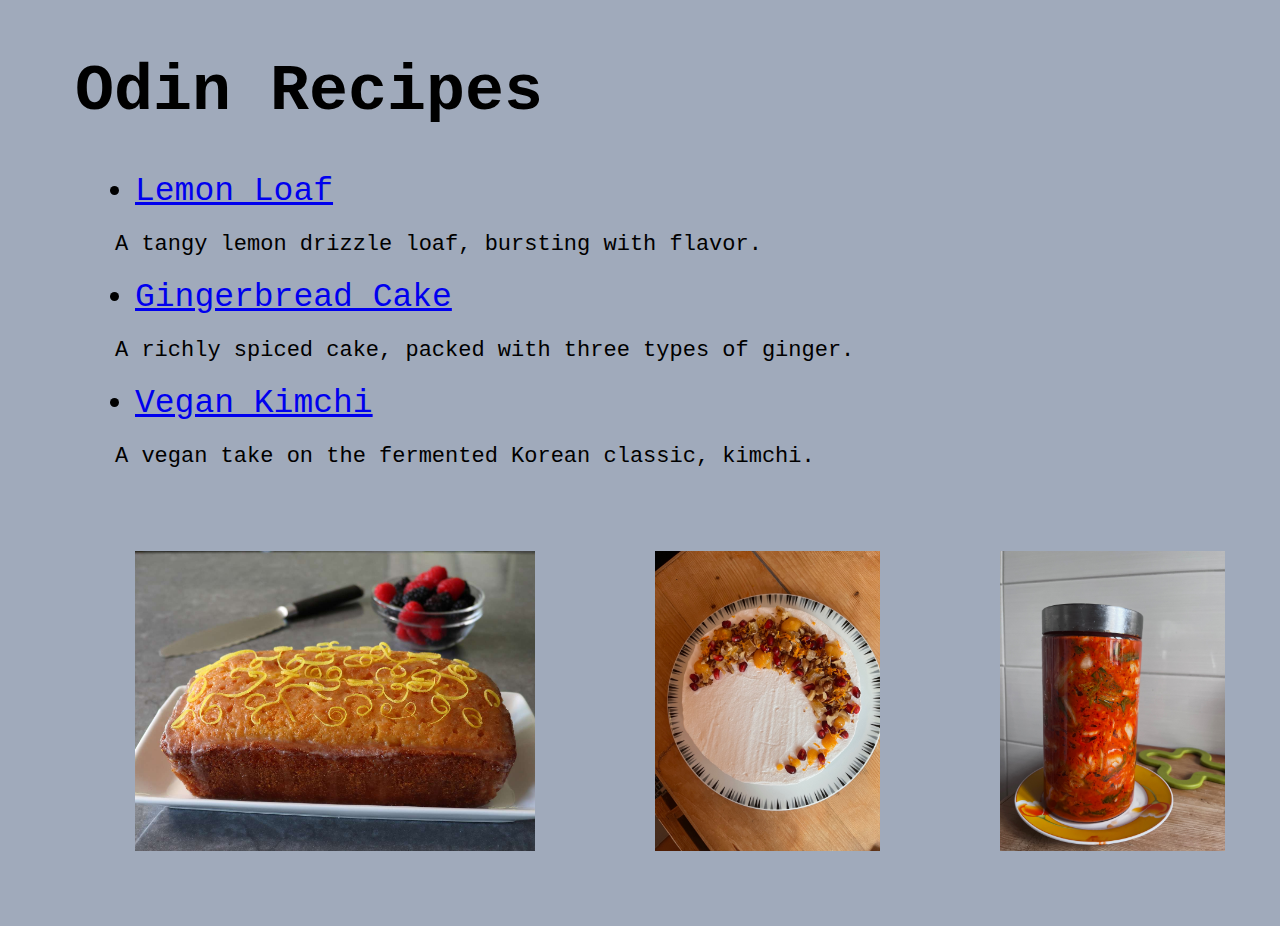
<file: index.html>
<!DOCTYPE html>

<html lang="en">
    <head>
        <title>Odin Recipes</title>
        <meta charset="UTF-8">
        <meta name="viewport" content="width=device-width, initial-scale=1.0">
        <link rel="stylesheet" href="style.css">
    </head>

    <body>
        <h1>Odin Recipes</h1>

        <ul>
            <li class="hp-recipes"><a href="./recipes/lemonloaf.html">Lemon Loaf</a></li>
            <p>A tangy lemon drizzle loaf, bursting with flavor.</p>
            <li class="hp-recipes"><a href="./recipes/gingerbreadcake.html">Gingerbread Cake</a></li>
            <p>A richly spiced cake, packed with three types of ginger.</p>
            <li class="hp-recipes"><a href="./recipes/vegankimchi.html">Vegan Kimchi</a></li>
            <p>A vegan take on the fermented Korean classic, kimchi.</p>
        </ul>

        <div class="gallery-container">
            <div class="gallery">
                <div class="hp-img">
                    <a href="./recipes/lemonloaf.html"><img class="hp-img" src="./images/lemonloaf.jpg" alt="Lemon loaf"></a>
                </div>
                <div class="hp-img">
                    <a href="./recipes/gingerbreadcake.html"><img class="hp-img" src="./images/gingerbreadcake.jpg" alt="Gingerbread cake"></a>
                </div>
                <div class="hp-img">
                    <a href="./recipes/vegankimchi.html"><img class="hp-img" src="./images/vegankimchi.jpg" alt="Vegan kimchi"></a>
                </div>
            </div>
        </div>
        
    </body>
</html>
</file>
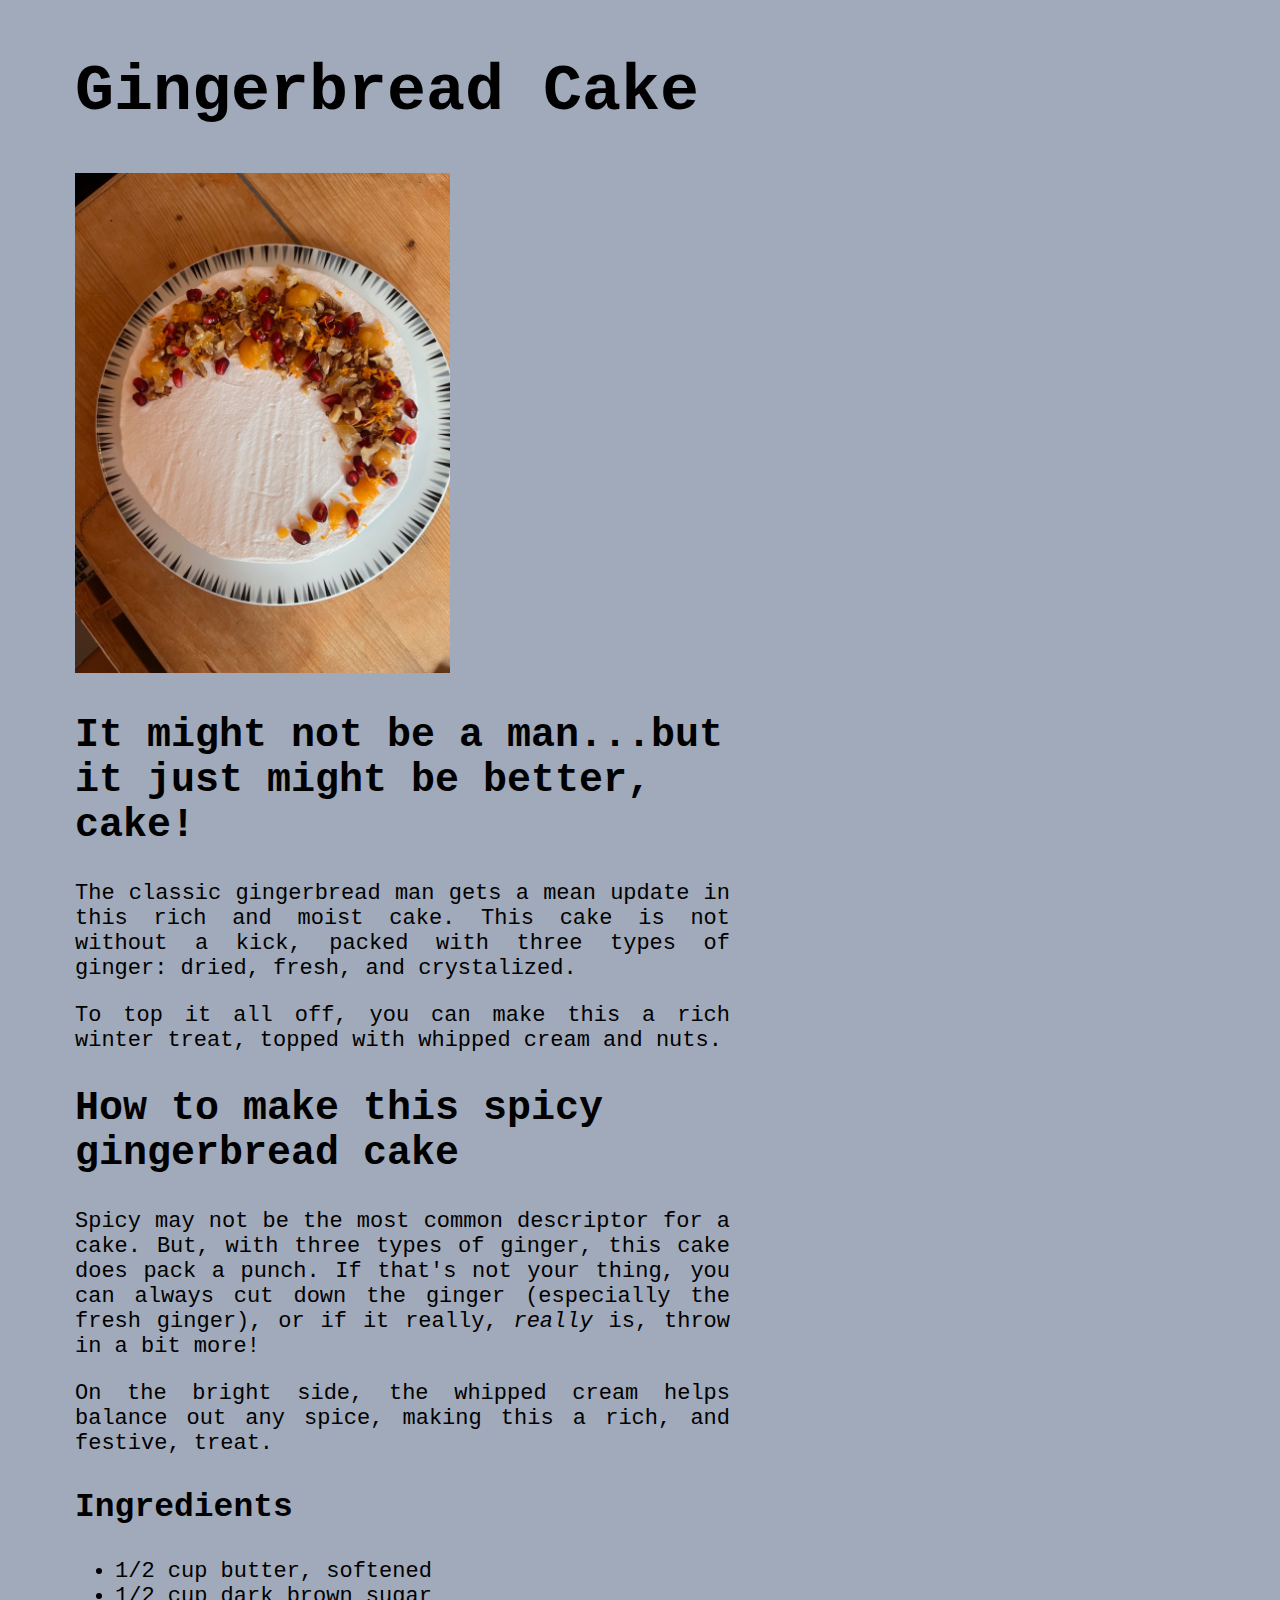
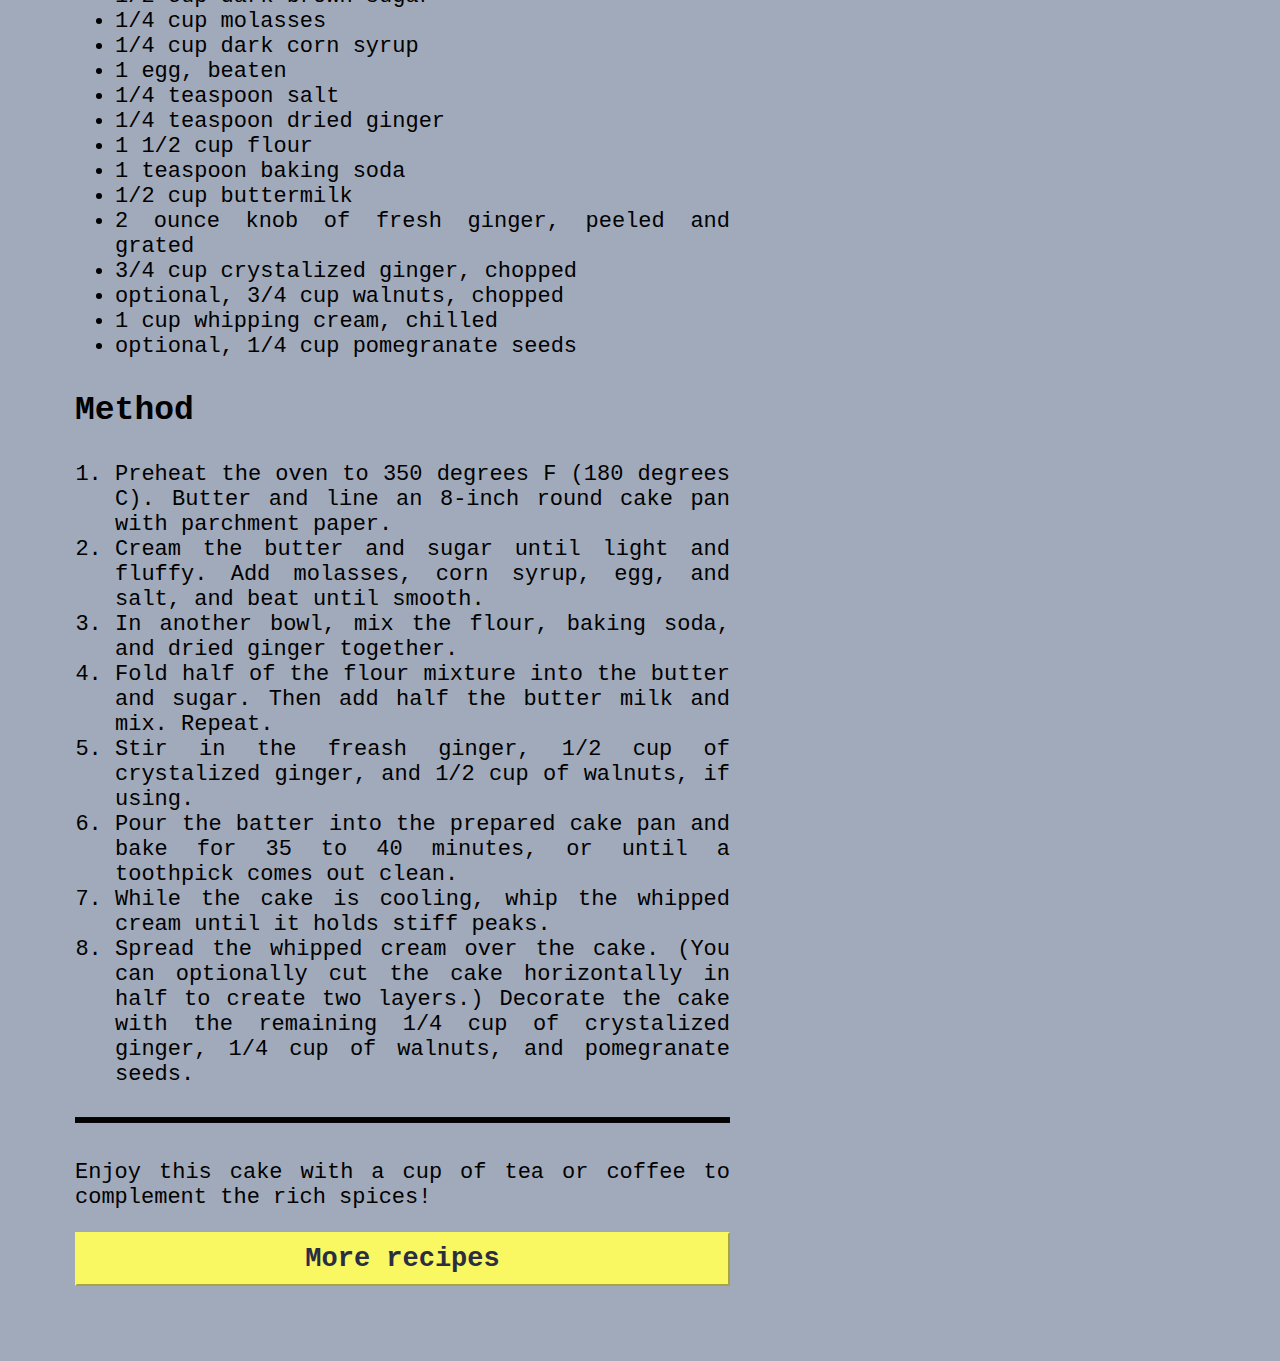
<file: recipes/gingerbreadcake.html>
<!DOCTYPE html>

<html lang="en">
    <head>
        <title>Gingerbread Cake</title>
        <meta charset="UTF-8">
        <meta name="viewport" content="width=device-width, initial-scale=1.0">
        <link rel="stylesheet" href="../style.css">
    </head>

    <body class="recipe">
        <h1>Gingerbread Cake</h1>

        <img src="../images/gingerbreadcake.jpg" alt="gingerbread cake" height="500">

        <h2>It might not be a man...but it just might be better, cake!</h2>
        <p>The classic gingerbread man gets a mean update in this rich and moist cake.
            This cake is not without a kick, packed with three types of ginger: dried, fresh, and crystalized.
        </p>

        <p>To top it all off, you can make this a rich winter treat, topped with whipped cream and nuts.</p>

        <h2>How to make this spicy gingerbread cake</h2>
        <p>Spicy may not be the most common descriptor for a cake. But, with three types of ginger, this cake does pack a punch.
            If that's not your thing, you can always cut down the ginger (especially the fresh ginger), or if it really, <em>really</em> is, 
            throw in a bit more!
        </p>
        <p>On the bright side, the whipped cream helps balance out any spice, making this a rich, and festive, treat.</p>

        <h3>Ingredients</h3>
        <ul>
            <li>1/2 cup butter, softened</li>
            <li>1/2 cup dark brown sugar</li>
            <li>1/4 cup molasses</li>
            <li>1/4 cup dark corn syrup</li>
            <li>1 egg, beaten</li>
            <li>1/4 teaspoon salt</li>
            <li>1/4 teaspoon dried ginger</li>
            <li>1 1/2 cup flour</li>
            <li>1 teaspoon baking soda</li>
            <li>1/2 cup buttermilk</li>
            <li>2 ounce knob of fresh ginger, peeled and grated</li>
            <li>3/4 cup crystalized ginger, chopped</li>
            <li>optional, 3/4 cup walnuts, chopped</li>
            <li>1 cup whipping cream, chilled</li>
            <li>optional, 1/4 cup pomegranate seeds</li>
        </ul>

        <h3>Method</h3>
        <ol>
            <li>Preheat the oven to 350 degrees F (180 degrees C). Butter and line an 8-inch round cake pan with parchment paper.</li>
            <li>Cream the butter and sugar until light and fluffy. Add molasses, corn syrup, egg, and salt, and beat until smooth.</li>
            <li>In another bowl, mix the flour, baking soda, and dried ginger together.</li>
            <li>Fold half of the flour mixture into the butter and sugar. Then add half the butter milk and mix. Repeat.</li>
            <li>Stir in the freash ginger, 1/2 cup of crystalized ginger, and 1/2 cup of walnuts, if using.</li>
            <li>Pour the batter into the prepared cake pan and bake for 35 to 40 minutes, or until a toothpick comes out clean.</li>
            <li>While the cake is cooling, whip the whipped cream until it holds stiff peaks.</li>
            <li>Spread the whipped cream over the cake. (You can optionally cut the cake horizontally in half to create two layers.) Decorate the cake with the remaining 1/4 cup of crystalized ginger, 1/4 cup of walnuts, and pomegranate seeds.</li>
        </ol>

        <img id="divider" src="../images/divider.svg" alt="Black line">

        <p>Enjoy this cake with a cup of tea or coffee to complement the rich spices!</p>

        <a href="../index.html">
            <button>More recipes</button>
        </a>

    </body>
</html>
</file>
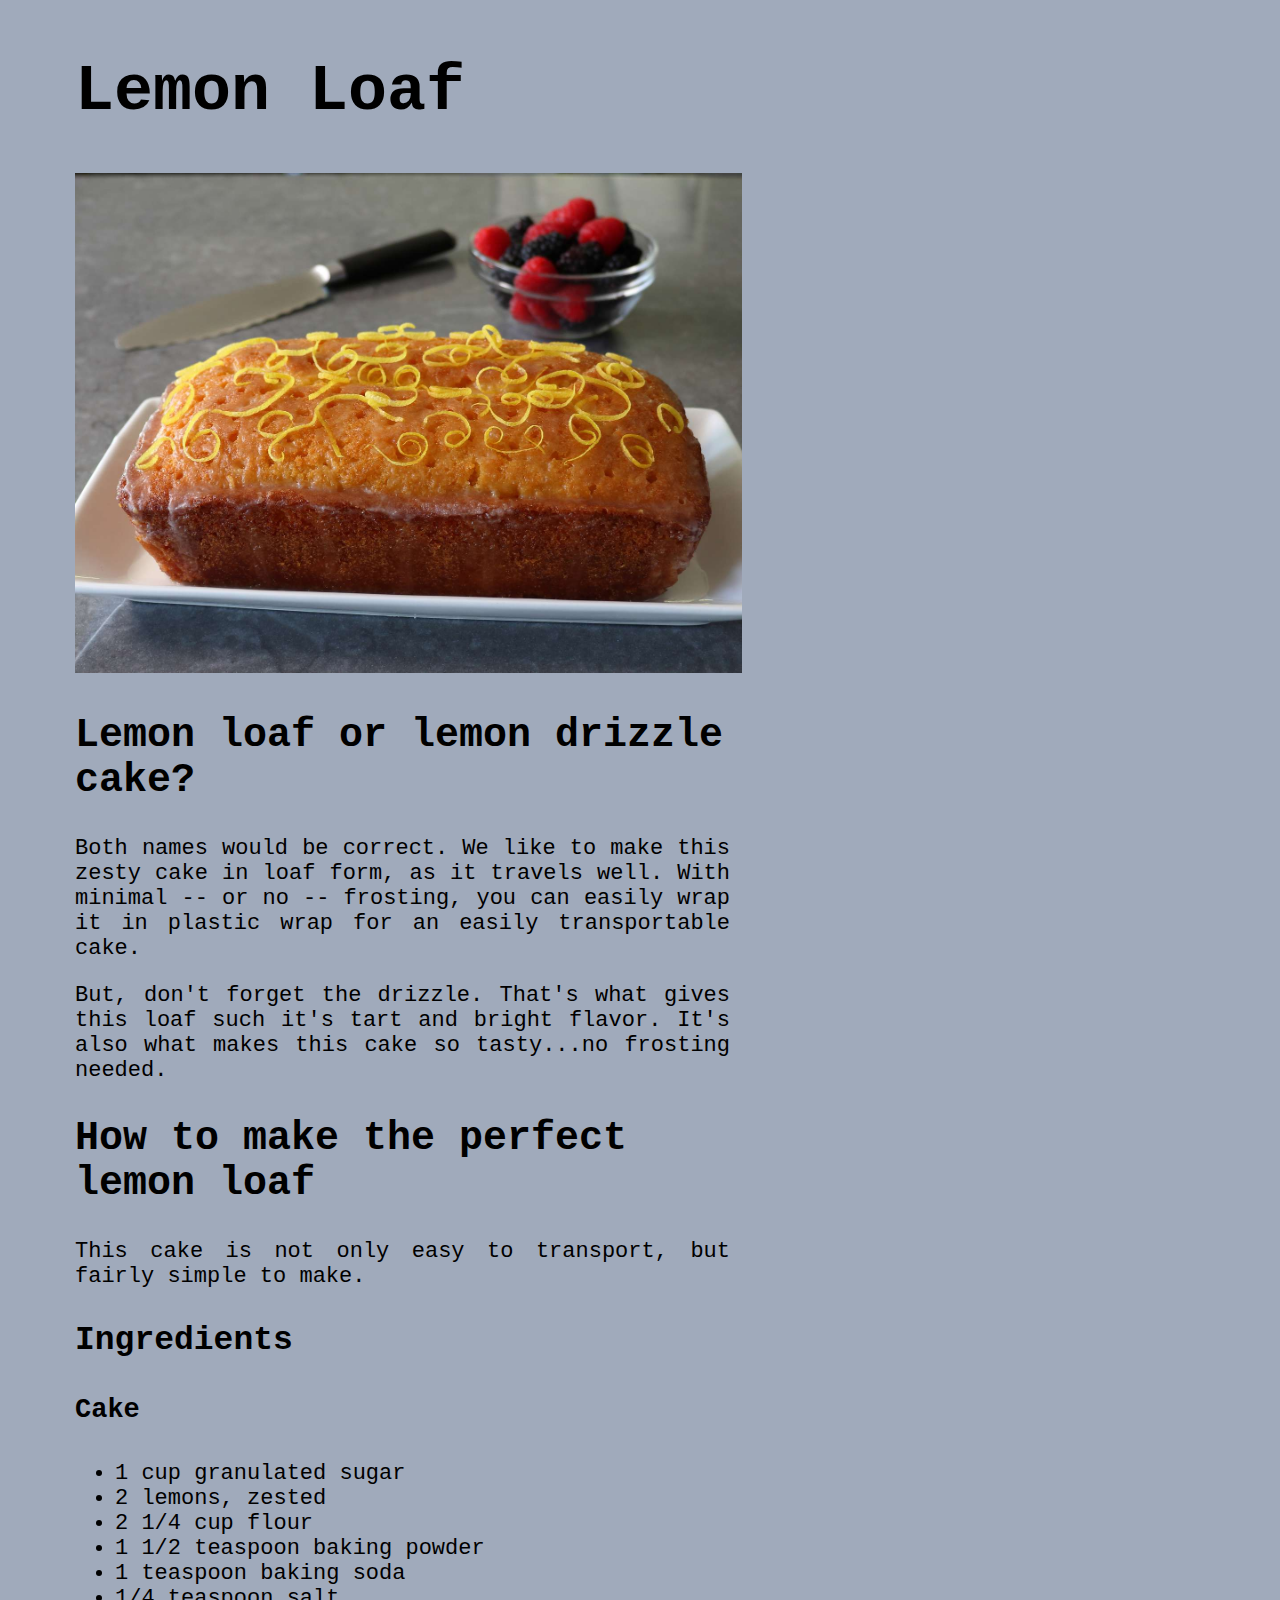
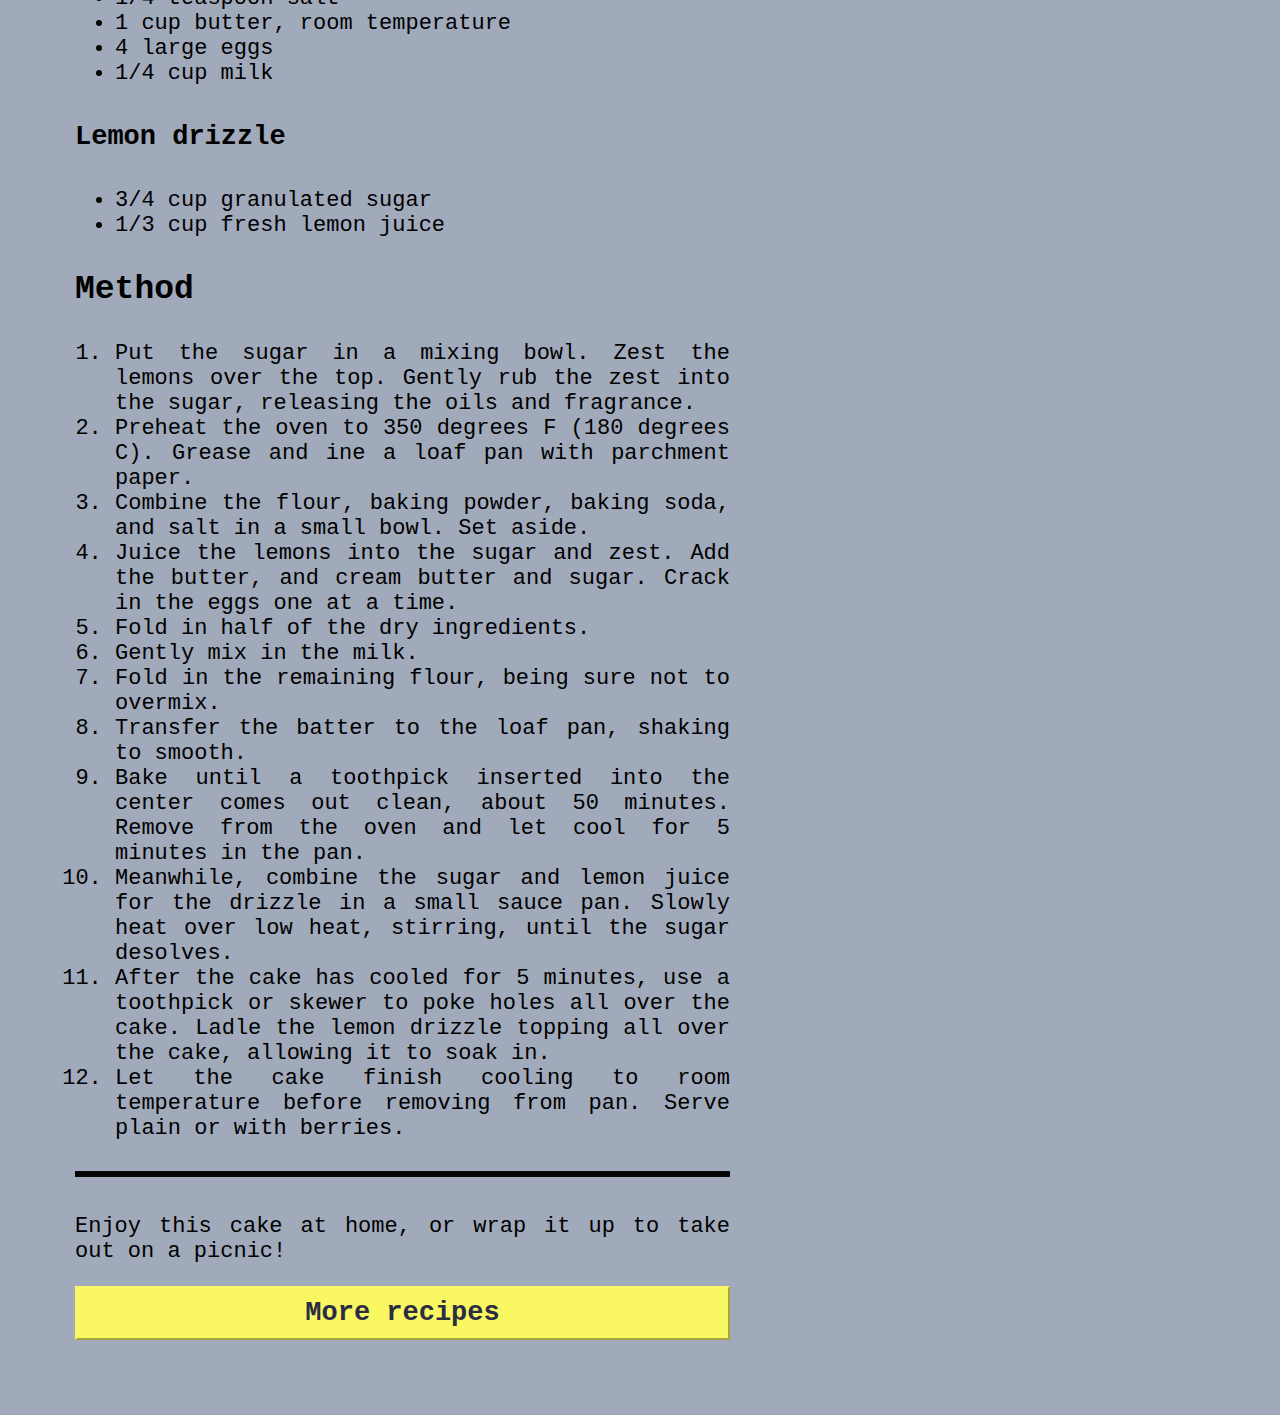
<file: recipes/lemonloaf.html>
<!DOCTYPE html>

<html lang="en">
    <head>
        <title>Lemon Loaf</title>
        <meta charset="UTF-8">
        <meta name="viewport" content="width=device-width, initial-scale=1.0">
        <link rel="stylesheet" href="../style.css">
    </head>

    <body class="recipe">
        <h1>Lemon Loaf</h1>

        <img src="../images/lemonloaf.jpg" alt="Lemon loaf" height="500">

        <h2>Lemon loaf or lemon drizzle cake?</h2>
        <p>Both names would be correct. We like to make this zesty cake in loaf form, 
            as it travels well. With minimal -- or no -- frosting, 
            you can easily wrap it in plastic wrap for an easily transportable cake.
        </p>
        <p>But, don't forget the drizzle. That's what gives this loaf such it's tart
            and bright flavor. It's also what makes this cake so tasty...no frosting needed.
        </p>

        <h2>How to make the perfect lemon loaf</h2>
        <p>This cake is not only easy to transport, but fairly simple to make.</p>

        <h3>Ingredients</h3>

        <h4>Cake</h4>
        <ul class="text">
            <li>1 cup granulated sugar</li>
            <li>2 lemons, zested</li>
            <li>2 1/4 cup flour</li>
            <li>1 1/2 teaspoon baking powder</li>
            <li>1 teaspoon baking soda</li>
            <li>1/4 teaspoon salt</li>
            <li>1 cup butter, room temperature</li>
            <li>4 large eggs</li>
            <li>1/4 cup milk</li>
        </ul>

        <h4>Lemon drizzle</h4>
        <ul class="text">
            <li>3/4 cup granulated sugar</li>
            <li>1/3 cup fresh lemon juice</li>
        </ul>

        <h3>Method</h3>
        <ol class="text">
            <li>Put the sugar in a mixing bowl. Zest the lemons over the top.
                Gently rub the zest into the sugar, releasing the oils and fragrance.
            </li>
            <li>Preheat the oven to 350 degrees F (180 degrees C). Grease and ine a loaf pan with parchment paper.</li>
            <li>Combine the flour, baking powder, baking soda, and salt in a small bowl. Set aside.</li>
            <li>Juice the lemons into the sugar and zest. Add the butter, and cream butter and sugar. 
                Crack in the eggs one at a time.</li>
            <li>Fold in half of the dry ingredients.</li>
            <li>Gently mix in the milk.</li>
            <li>Fold in the remaining flour, being sure not to overmix.</li>
            <li>Transfer the batter to the loaf pan, shaking to smooth.</li>
            <li>Bake until a toothpick inserted into the center comes out clean, about 50 minutes. Remove from the oven and let cool for 5 minutes in the pan.</li>
            <li>Meanwhile, combine the sugar and lemon juice for the drizzle in a small sauce pan.
                Slowly heat over low heat, stirring, until the sugar desolves.
            </li>
            <li>After the cake has cooled for 5 minutes, use a toothpick or skewer to poke holes all over the cake.
                Ladle the lemon drizzle topping all over the cake, allowing it to soak in.
            </li>
            <li>Let the cake finish cooling to room temperature before removing from pan. Serve plain or with berries.</li>
        </ol>

        <img id="divider" src="../images/divider.svg" alt="Black line">

        <p>Enjoy this cake at home, or wrap it up to take out on a picnic!</p>

        <a href="../index.html"><button>More recipes</button></a>

    </body>
</html>
</file>
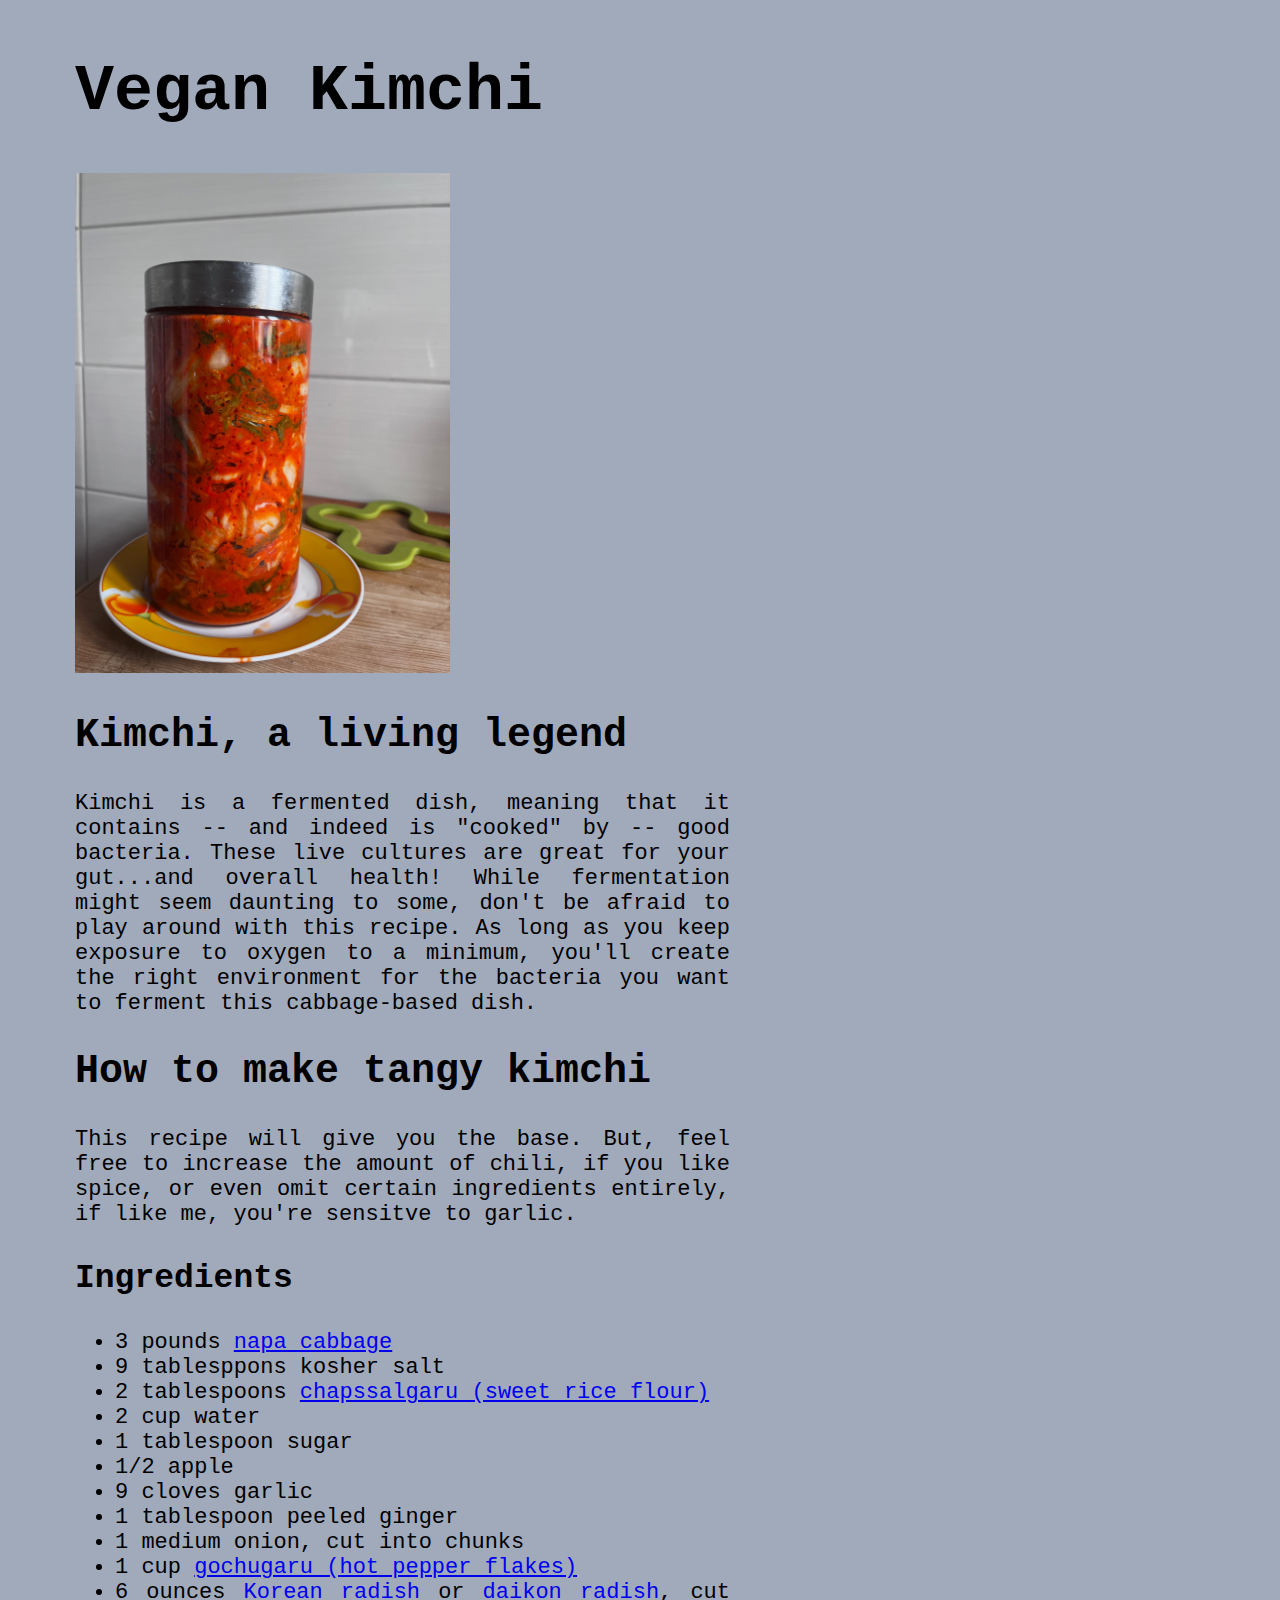
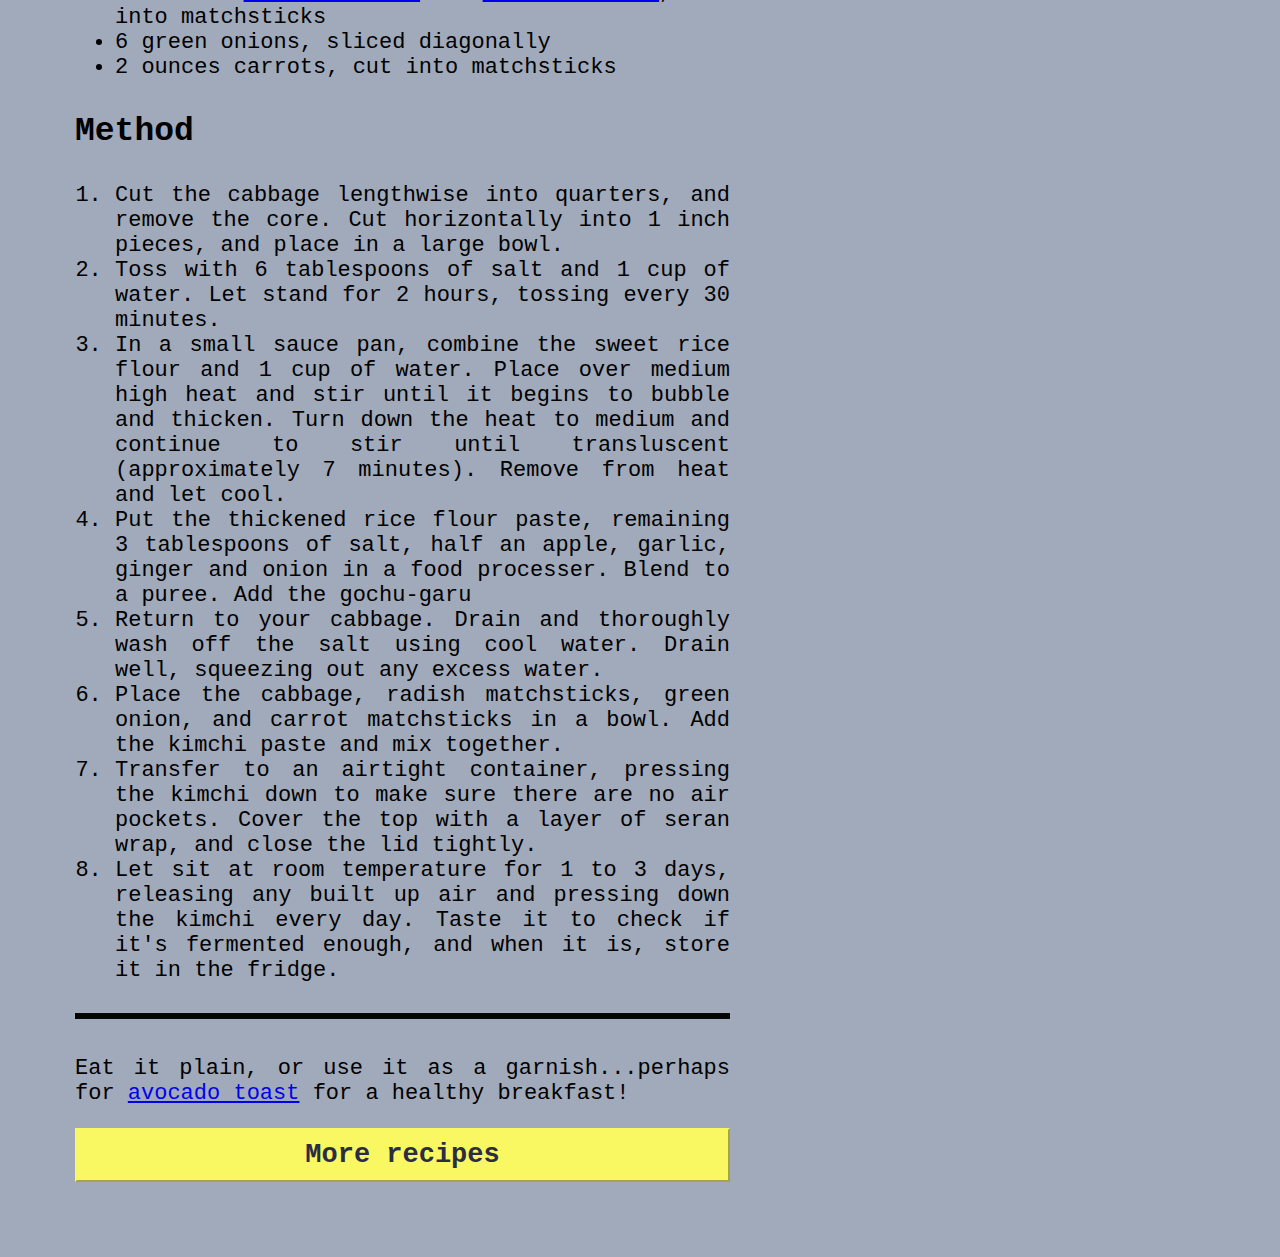
<file: recipes/vegankimchi.html>
<!DOCTYPE html>

<html lang="en">
    <head>
        <title>Vegan Kimchi</title>
        <meta charset="UTF-8">
        <meta name="viewport" content="width=device-width, initial-scale=1.0">
        <link rel="stylesheet" href="../style.css">
    </head>

    <body class="recipe">
        <h1>Vegan Kimchi</h1>

        <img src="../images/vegankimchi.jpg" alt="Jar of vegan kimchi" height="500">

        <h2>Kimchi, a living legend</h2>
        <p>Kimchi is a fermented dish, meaning that it contains -- and indeed is "cooked" by -- good bacteria. 
            These live cultures are great for your gut...and overall health! 
            While fermentation might seem daunting to some, don't be afraid to play around with this recipe.
            As long as you keep exposure to oxygen to a minimum, you'll create the right
            environment for the bacteria you want to ferment this cabbage-based dish.</p> 

        <h2>How to make tangy kimchi</h2>
        <p>This recipe will give you the base. But, feel free to increase the amount of chili, if you like spice,
            or even omit certain ingredients entirely, if like me, you're sensitve to garlic.
        </p>

        <h3>Ingredients</h3>
        <ul>
            <li>3 pounds <a href="https://www.maangchi.com/ingredient/napa-cabbage" target="_blank" rel="noopener noreferrer">napa cabbage</a></li>
            <li>9 tablesppons kosher salt</li>
            <li>2 tablespoons <a href="https://www.maangchi.com/ingredient/sweet-rice-flour" target="_blank" rel="noopener noreferrer">chapssalgaru (sweet rice flour)</a></li>
            <li>2 cup water</li>
            <li>1 tablespoon sugar</li>
            <li>1/2 apple</li>
            <li>9 cloves garlic</li>
            <li>1 tablespoon peeled ginger</li>
            <li>1 medium onion, cut into chunks</li>
            <li>1 cup <a href="https://www.maangchi.com/ingredient/gochugaru" target="_blank" rel="noopener noreferrer">gochugaru (hot pepper flakes)</a></li>
            <li>6 ounces <a href="https://www.maangchi.com/ingredient/korean-radish" target="_blank" rel="noopener noreferrer">Korean radish</a> or <a href="https://www.maangchi.com/ingredient/daikon-radish" target="_blank" rel="noopener noreferrer">daikon radish</a>, 
            cut into matchsticks</li>
            <li>6 green onions, sliced diagonally</li>
            <li>2 ounces carrots, cut into matchsticks</li>
        </ul>

        <h3>Method</h3>
        <ol>
            <li>Cut the cabbage lengthwise into quarters, and remove the core. Cut horizontally into 1 inch pieces, and place in a large bowl.
            </li>
            <li>Toss with 6 tablespoons of salt and 1 cup of water. Let stand for 2 hours, tossing every 30 minutes.</li>
            <li>In a small sauce pan, combine the sweet rice flour and 1 cup of water. Place over medium high heat and stir until it begins to bubble and thicken. Turn down the heat to medium and continue to stir until transluscent (approximately 7 minutes).
                Remove from heat and let cool.
            </li>
            <li>Put the thickened rice flour paste, remaining 3 tablespoons of salt, half an apple, garlic, ginger and onion in a food processer. Blend to a puree. Add the gochu-garu</li>
            <li>Return to your cabbage. Drain and thoroughly wash off the salt using cool water. Drain well, squeezing out any excess water.</li>
            <li>Place the cabbage, radish matchsticks, green onion, and carrot matchsticks in a bowl. Add the kimchi paste and mix together.</li>
            <li>Transfer to an airtight container, pressing the kimchi down to make sure there are no air pockets. Cover the top with a layer of seran wrap, and close the lid tightly.</li>
            <li>Let sit at room temperature for 1 to 3 days, releasing any built up air and pressing down the kimchi every day. Taste it to check if it's fermented enough, and when it is, store it in the fridge.</li>
        </ol>

        <img id="divider" src="../images/divider.svg" alt="Black line">

        <p>Eat it plain, or use it as a garnish...perhaps for <a href="https://www.alecooks.com/gluten-free-kimchi-avocado-toast/" target="_blank" rel="noopener noreferrer">avocado toast</a> for a healthy breakfast!</p>

        <a href="../index.html"><button>More recipes</button></a>

    </body>
</html>
</file>
<file: style.css>
body {
    font-family: 'Courier New', Courier, monospace;
    background-color: #A0AABB;
    margin-top: 55px;
    margin-left: 75px;
    margin-bottom: 75px;
    font-size: 22px;
}

body.recipe {
    margin-right: 550px;
    text-align: justify;
}

h1 {
    color: black;
    font-size: 65px;
}

h2 {
    font-size: 40px;
    text-align: left;
}

h3 {
    font-size: 33px;
    text-align: left;
}

h4 {
    font-size: 27px;
    text-align: left;
}

.hp-recipes {
    font-size: 33px;
    margin-left: 20px;
}

body#divider {
    display: block;
    height: 5px;
    margin-right: auto;
    margin-left: auto;
    width: 100%;
}

.gallery-container {
    display: flex;
    justify-content: space-evenly;
}

.gallery {
    display: flex;
    justify-content: space-evenly;
}

.hp-img {
    height: 300px;
    width: auto;
    margin: 30px;
}

button {
    background-color: #F9F762;
    color: #2B2D42;
    border-color: #F9F762;
    font-size: 27px;
    width: 100%;
    padding: 10px;
    font-family: 'Courier New', Courier, monospace;
    font-weight: bold;
}
</file>
